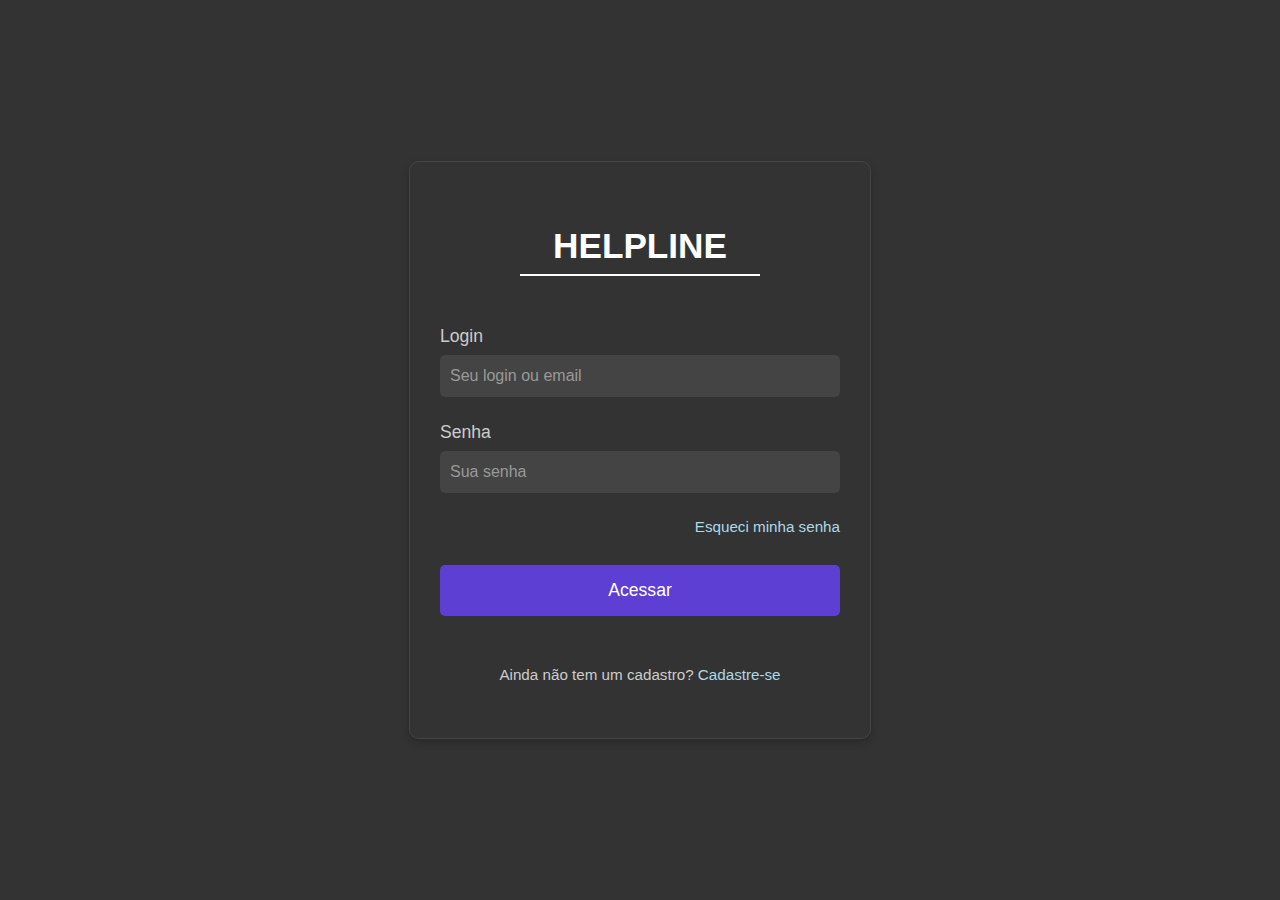
<file: telas helpline/index.html>
<!DOCTYPE html>
<html lang="pt-br">
<head>
    <meta charset="UTF-8">
    <meta name="viewport" content="width=device-width, initial-scale=1.0">
    <title>Gabriel Perencine e Miguel Almeida</title>
    <link rel="stylesheet" href="style.css">
</head>
<body>
    <div class="login-container">
        <h1>HELPLINE</h1>

        <form id="loginForm">
            <label for="login">Login</label>
            <input type="text" id="login" name="login" placeholder="Seu login ou email" required>

            <label for="senha">Senha</label>
            <input type="password" id="senha" name="senha" placeholder="Sua senha" required>

            <a href="#" class="forgot-password">Esqueci minha senha</a>

            <button type="submit" class="access-button">Acessar</button>
            </form>

        <p class="signup-text">Ainda não tem um cadastro? <a href="cadastro.html">Cadastre-se</a></p>
    </div>

    <script src="login.js"></script>
</body>
</html>
</file>
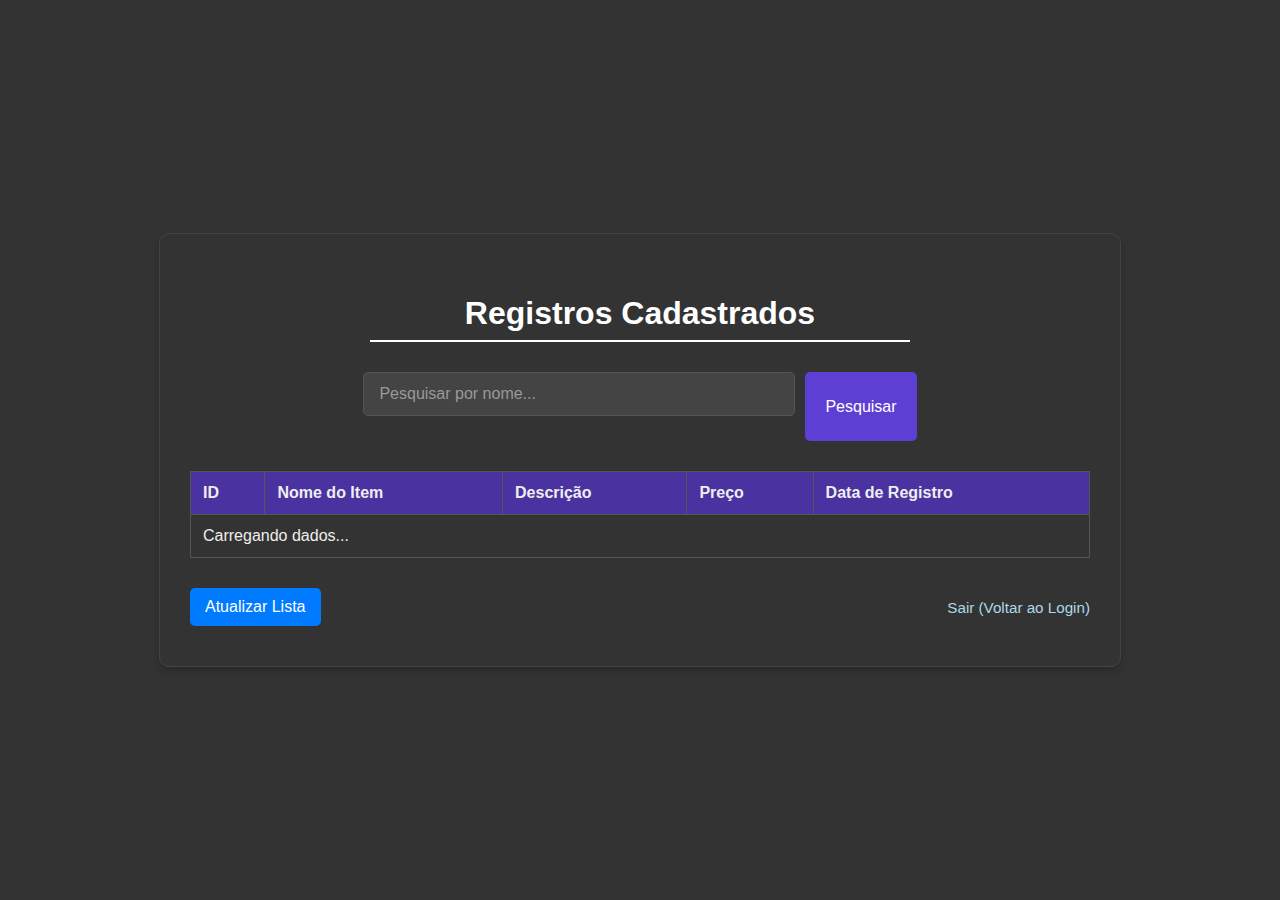
<file: telas helpline/consulta.html>
<!DOCTYPE html>
<html lang="pt-br">
<head>
    <meta charset="UTF-8">
    <meta name="viewport" content="width=device-width, initial-scale=1.0">
    <title>Consulta</title>
    <link rel="stylesheet" href="style.css">
</head>
<body>
    <div class="consulta-container">
        <h1>Registros Cadastrados</h1>

        <div class="search-bar">
            <input type="text" id="searchInput" placeholder="Pesquisar por nome...">
            <button id="searchButton">Pesquisar</button>
        </div>

        <div class="table-responsive">
            <table id="data-table">
                <thead>
                    <tr>
                        <th>ID</th>
                        <th>Nome do Item</th>
                        <th>Descrição</th>
                        <th>Preço</th>
                        <th>Data de Registro</th>
                    </tr>
                </thead>
                <tbody>
                    <tr><td colspan="5">Carregando dados...</td></tr>
                </tbody>
            </table>
        </div>

        <div class="actions">
            <button id="refreshButton">Atualizar Lista</button>
            <a href="index.html" class="logout-link">Sair (Voltar ao Login)</a>
        </div>
    </div>

    <script src="consulta.js"></script>
</body>
</html>
</file>
<file: telas helpline/style.css>
body {
    font-family: Arial, sans-serif;
    margin: 0;
    padding: 0;
    display: flex;
    justify-content: center;
    align-items: center;
    min-height: 100vh;
    background-color: #333; 
    color: #fff; 
}

.login-container {
    background-color: #333; 
    padding: 40px 30px;
    border-radius: 10px;
    box-shadow: 0 4px 8px rgba(0, 0, 0, 0.2);
    text-align: center;
    width: 90%;
    max-width: 400px;
    border: 1px solid #444; 
}

h1 {
    font-size: 2.2em;
    margin-bottom: 50px;
    color: #fff;
    position: relative; 
    padding-bottom: 10px; 
}

h1::after {
    content: '';
    position: absolute;
    left: 50%;
    transform: translateX(-50%);
    bottom: 0;
    width: 60%; 
    height: 2px;
    background-color: #fff; 
}

form {
    display: flex;
    flex-direction: column;
    align-items: flex-start;
}

label {
    font-size: 1.1em;
    margin-bottom: 8px;
    color: #ccc; /* Cor das labels */
}

input[type="text"],
input[type="password"] {
    width: calc(100% - 20px); 
    padding: 12px 10px;
    margin-bottom: 25px; 
    border: none;
    border-radius: 5px;
    background-color: #444; 
    color: #fff; 
    font-size: 1em;
}

input[type="text"]::placeholder,
input[type="password"]::placeholder {
    color: #999; 
}

.forgot-password {
    color: #ADD8E6; 
    text-decoration: none;
    font-size: 0.95em;
    margin-bottom: 30px;
    align-self: flex-end; 
}

.forgot-password:hover {
    text-decoration: underline;
}

.access-button {
    background-color: #5D3FD3; 
    color: white;
    padding: 15px 20px;
    border: none;
    border-radius: 5px;
    cursor: pointer;
    font-size: 1.1em;
    width: 100%; 
    margin-bottom: 20px;
    transition: background-color 0.3s ease;
}

.access-button:hover {
    background-color: #4A32A1; 
}

.signup-text {
    margin-top: 30px;
    font-size: 0.95em;
    color: #ccc;
}

.signup-text a {
    color: #ADD8E6; 
    text-decoration: none;
}

.signup-text a:hover {
    text-decoration: underline;
}

/* Estilos para a tela de Consulta */

.consulta-container {
    background-color: #333;
    padding: 40px 30px;
    border-radius: 10px;
    box-shadow: 0 4px 8px rgba(0, 0, 0, 0.2);
    text-align: center;
    width: 95%; 
    max-width: 900px; 
    border: 1px solid #444;
    margin-top: 20px; 
    margin-bottom: 20px;
}

.consulta-container h1 {
    font-size: 2em;
    margin-bottom: 30px;
    padding-bottom: 10px;
}

.search-bar {
    display: flex;
    justify-content: center;
    margin-bottom: 30px;
    gap: 10px; 
}

.search-bar input[type="text"] {
    flex-grow: 1; 
    max-width: 400px;
    padding: 12px 15px;
    border: 1px solid #555;
    border-radius: 5px;
    background-color: #444;
    color: #fff;
    font-size: 1em;
}

.search-bar button {
    background-color: #5D3FD3; 
    color: white;
    padding: 12px 20px;
    border: none;
    border-radius: 5px;
    cursor: pointer;
    font-size: 1em;
    transition: background-color 0.3s ease;
}

.search-bar button:hover {
    background-color: #4A32A1;
}

.table-responsive {
    overflow-x: auto; 
    margin-bottom: 30px;
}

#data-table {
    width: 100%;
    border-collapse: collapse; 
    margin: 0 auto; 
}

#data-table th, #data-table td {
    border: 1px solid #555;
    padding: 12px;
    text-align: left;
    color: #eee;
}

#data-table thead {
    background-color: #4A32A1; 
    color: white;
}

#data-table tbody tr:nth-child(even) {
    background-color: #3a3a3a; 
}

#data-table tbody tr:hover {
    background-color: #555; 
}

.actions {
    display: flex;
    justify-content: space-between;
    align-items: center;
    margin-top: 20px;
}

.actions button#refreshButton {
    background-color: #007bff; 
    color: white;
    padding: 10px 15px;
    border: none;
    border-radius: 5px;
    cursor: pointer;
    font-size: 1em;
    transition: background-color 0.3s ease;
}

.actions button#refreshButton:hover {
    background-color: #0056b3;
}

.logout-link {
    color: #ADD8E6;
    text-decoration: none;
    font-size: 0.95em;
    padding: 10px 0;
}

.logout-link:hover {
    text-decoration: underline;
}


@media (max-width: 768px) {
    .consulta-container {
        padding: 20px 15px;
        width: 100%;
        margin-top: 10px;
        margin-bottom: 10px;
        border-radius: 0; 
    }

    h1 {
        font-size: 1.8em;
    }

    .search-bar {
        flex-direction: column;
        gap: 15px;
    }

    .search-bar input[type="text"] {
        max-width: 100%; 
    }

    .actions {
        flex-direction: column;
        gap: 15px;
    }

    .actions button, .actions .logout-link {
        width: 100%;
    }
}
/* Estilos para a tela de Cadastro */

.cadastro-container {
    background-color: #333;
    padding: 40px 30px;
    border-radius: 10px;
    box-shadow: 0 4px 8px rgba(0, 0, 0, 0.2);
    text-align: center;
    width: 90%;
    max-width: 450px; 
    border: 1px solid #444;
}

.cadastro-container h1 {
    font-size: 2em;
    margin-bottom: 30px;
    padding-bottom: 10px;
}

.cadastro-container form {
    display: flex;
    flex-direction: column;
    align-items: flex-start;
}

.cadastro-container label {
    font-size: 1.1em;
    margin-bottom: 8px;
    color: #ccc;
}

.cadastro-container input[type="text"],
.cadastro-container input[type="email"],
.cadastro-container input[type="password"] {
    width: calc(100% - 20px);
    padding: 12px 10px;
    margin-bottom: 20px; 
    border: none;
    border-radius: 5px;
    background-color: #444;
    color: #fff;
    font-size: 1em;
}

.cadastro-container input[type="text"]::placeholder,
.cadastro-container input[type="email"]::placeholder,
.cadastro-container input[type="password"]::placeholder {
    color: #999;
}

.cadastro-button {
    background-color: #5D3FD3; 
    color: white;
    padding: 15px 20px;
    border: none;
    border-radius: 5px;
    cursor: pointer;
    font-size: 1.1em;
    width: 100%;
    margin-top: 10px; 
    transition: background-color 0.3s ease;
}

.cadastro-button:hover {
    background-color: #4A32A1;
}

.login-text {
    margin-top: 30px;
    font-size: 0.95em;
    color: #ccc;
}

.login-text a {
    color: #ADD8E6;
    text-decoration: none;
}

.login-text a:hover {
    text-decoration: underline;
}

@media (max-width: 768px) {
    .cadastro-container {
        padding: 20px 15px;
        width: 100%;
        margin: 10px; 
        border-radius: 0;
    }

    .cadastro-container h1 {
        font-size: 1.8em;
    }
}
</file>
